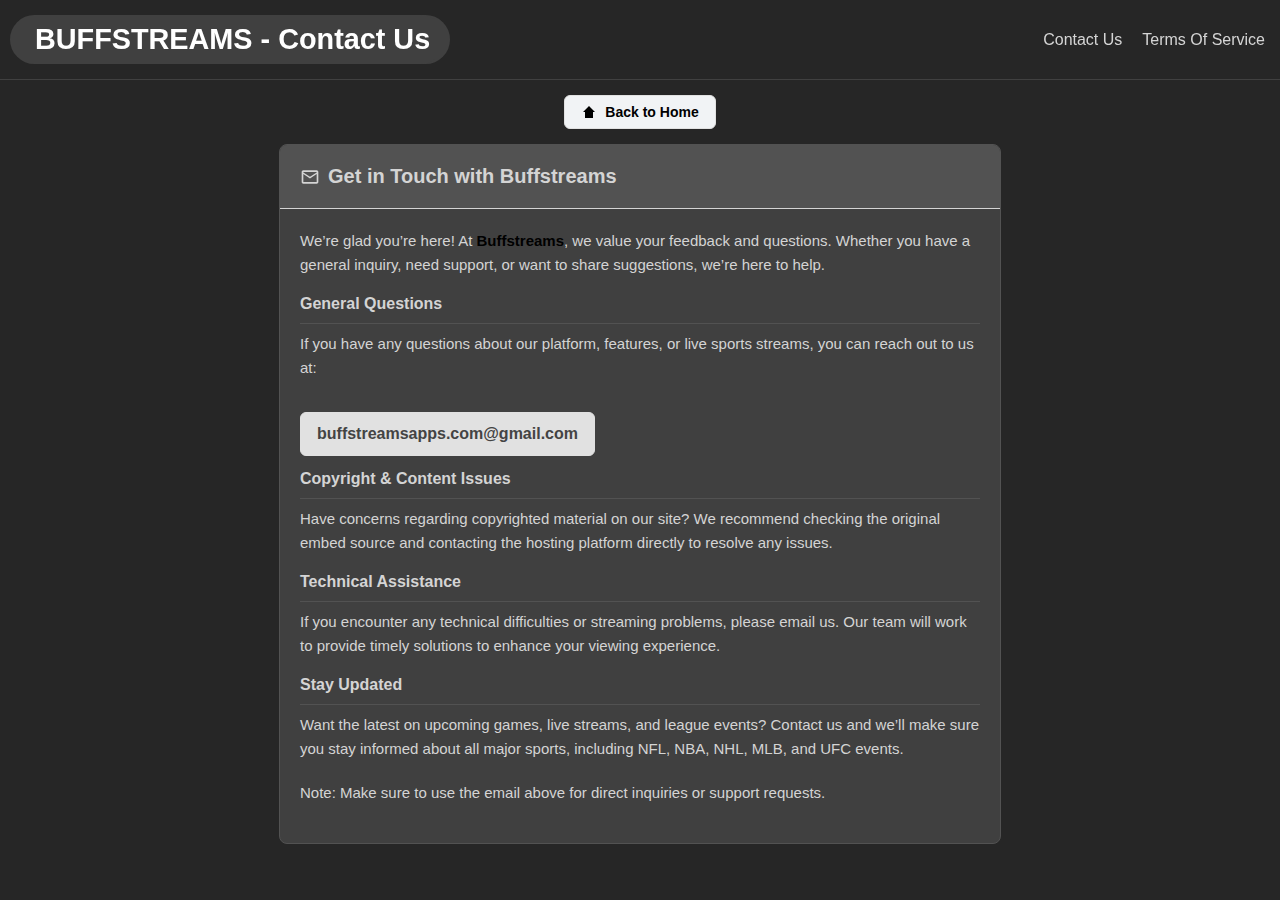
<file: contact/index.html>
<!DOCTYPE html>
<html lang="en">

<head>
    <meta charset="UTF-8" />
    <meta name="viewport" content="width=device-width, initial-scale=1" />
    <title>Contact Us - Buffstreams</title>
    <meta name="description"
        content="Get in touch with the Buffstreams team for inquiries, feedback, or support. Learn how to contact us regarding live sports streaming including NFL, NBA, MLB, NHL, and UFC events.">
    <meta name="keywords"
        content="Buffstreams contact, sports streaming support, live sports inquiries, NFL streaming help, NBA questions, MLB assistance, NHL support, UFC contact">
    <meta name="author" content="Buffstreams Team" />
    <link rel="icon" type="image/png" sizes="512x512" href="/buffstreams.png">
    <link rel="stylesheet" href="/style.css">
</head>

<body>

    <header class="site-header">
        <div class="site-container">
            <a href="/" target="_blank" class="logo">BUFFSTREAMS - Contact Us</a>
            <nav class="nav-menu">
                <a href="/contact">Contact Us</a>
                <a href="/terms-of-service/">Terms Of Service</a>
            </nav>
        </div>
    </header>

    <a href="/" class="back-home">
        <svg xmlns="http://www.w3.org/2000/svg" viewBox="0 0 24 24">
            <path d="M3 12l9-9 9 9h-3v9h-12v-9h-3z" />
        </svg>
        Back to Home
    </a>

    <div class="contact-card">
        <div class="contact-header">
            <svg xmlns="http://www.w3.org/2000/svg" viewBox="0 0 24 24">
                <path d="M20 4H4C2.897 4 2 4.897 2 6v12c0 
        1.103.897 2 2 2h16c1.103 0 2-.897 
        2-2V6c0-1.103-.897-2-2-2zm0 
        2v.511l-8 5.333-8-5.333V6h16zM4 
        18V8.489l8 5.333 8-5.333V18H4z" />
            </svg>
            <div class="heading">Get in Touch with Buffstreams</div>
        </div>

        <div class="contact-body">
            <p>We’re glad you’re here! At <strong>Buffstreams</strong>, we value your feedback and questions. Whether you have a general inquiry, need support, or want to share suggestions, we’re here to help.</p>

            <div class="section-title1">General Questions</div>
            <p>If you have any questions about our platform, features, or live sports streams, you can reach out to us at:</p>

            <div class="email-box">
                <a href="mailto:buffstreamsapps.com@gmail.com">buffstreamsapps.com@gmail.com</a>
            </div>

            <div class="section-title1">Copyright & Content Issues</div>
            <p>Have concerns regarding copyrighted material on our site? We recommend checking the original embed source and contacting the hosting platform directly to resolve any issues.</p>

            <div class="section-title1">Technical Assistance</div>
            <p>If you encounter any technical difficulties or streaming problems, please email us. Our team will work to provide timely solutions to enhance your viewing experience.</p>

            <div class="section-title1">Stay Updated</div>
            <p>Want the latest on upcoming games, live streams, and league events? Contact us and we’ll make sure you stay informed about all major sports, including NFL, NBA, NHL, MLB, and UFC events.</p>

            <p class="note">Note: Make sure to use the email above for direct inquiries or support requests.</p>
        </div>
    </div>

</body>

</html>
</file>
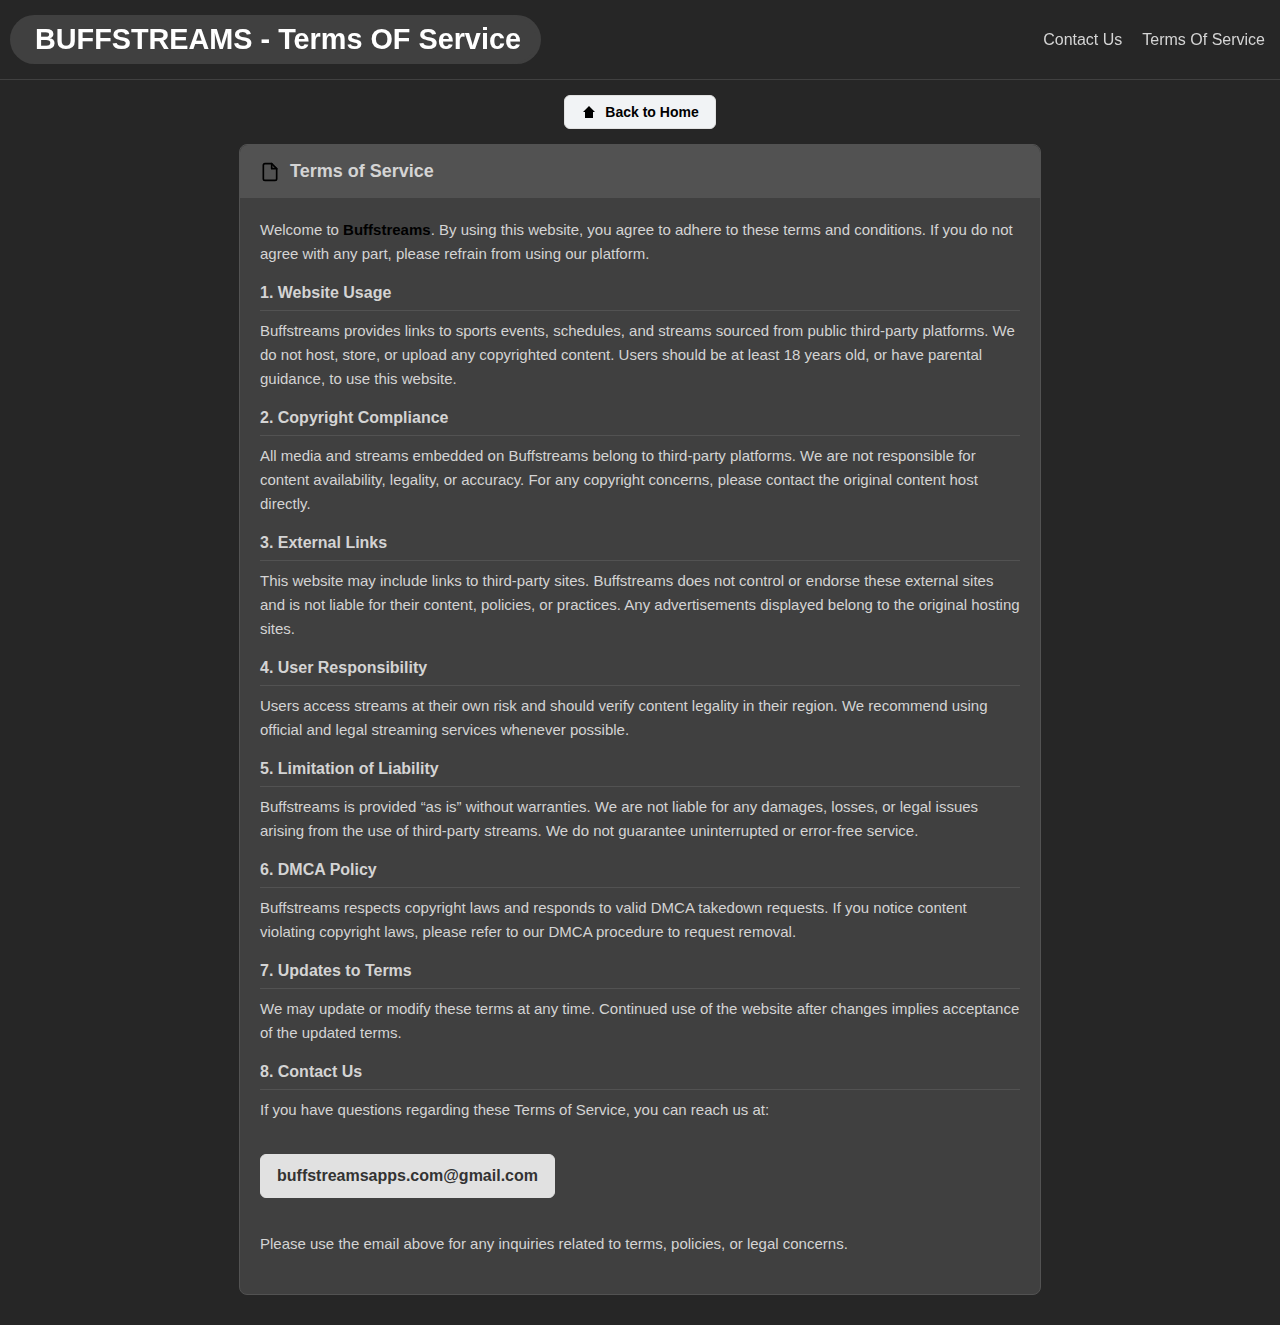
<file: terms-of-service/index.html>
<!DOCTYPE html>
<html lang="en">

<head>
    <meta charset="UTF-8" />
    <meta name="viewport" content="width=device-width, initial-scale=1" />
    <title>Terms of Service - Buffstreams</title>
    <link rel="stylesheet" href="/style.css">
    <link rel="icon" type="image/png" sizes="512x512" href="/buffstreams.png">
</head>

<body>

    <header class="site-header">
        <div class="site-container">
            <a href="/" target="_blank" class="logo">BUFFSTREAMS - Terms OF Service</a>
            <nav class="nav-menu">
                <a href="/contact">Contact Us</a>
                <a href="/terms-of-service/">Terms Of Service</a>
            </nav>
        </div>
    </header>

    <!-- Back Home Button -->
    <a href="/" class="back-home">
        <svg xmlns="http://www.w3.org/2000/svg" viewBox="0 0 24 24">
            <path d="M3 12l9-9 9 9h-3v9h-12v-9h-3z" />
        </svg>
        Back to Home
    </a>

    <!-- Terms of Service Card -->
    <div class="terms-card">
        <div class="terms-header">
            <svg xmlns="http://www.w3.org/2000/svg" width="20" height="20" viewBox="0 0 24 24" fill="none" stroke="#000"
                stroke-width="2" stroke-linecap="round" stroke-linejoin="round">
                <path d="M14 2H6a2 2 0 0 0-2 2v16a2 2 0 0 0 2 2h12a2 2 0 0 0 2-2V8z" />
                <polyline points="14 2 14 8 20 8" />
            </svg>
            Terms of Service
        </div>

        <div class="terms-body">
            <p>Welcome to <strong>Buffstreams</strong>. By using this website, you agree to adhere to these terms and conditions. If you do not agree with any part, please refrain from using our platform.</p>

            <div class="section-title2">1. Website Usage</div>
            <p>Buffstreams provides links to sports events, schedules, and streams sourced from public third-party platforms. We do not host, store, or upload any copyrighted content. Users should be at least 18 years old, or have parental guidance, to use this website.</p>

            <div class="section-title2">2. Copyright Compliance</div>
            <p>All media and streams embedded on Buffstreams belong to third-party platforms. We are not responsible for content availability, legality, or accuracy. For any copyright concerns, please contact the original content host directly.</p>

            <div class="section-title2">3. External Links</div>
            <p>This website may include links to third-party sites. Buffstreams does not control or endorse these external sites and is not liable for their content, policies, or practices. Any advertisements displayed belong to the original hosting sites.</p>

            <div class="section-title2">4. User Responsibility</div>
            <p>Users access streams at their own risk and should verify content legality in their region. We recommend using official and legal streaming services whenever possible.</p>

            <div class="section-title2">5. Limitation of Liability</div>
            <p>Buffstreams is provided “as is” without warranties. We are not liable for any damages, losses, or legal issues arising from the use of third-party streams. We do not guarantee uninterrupted or error-free service.</p>

            <div class="section-title2">6. DMCA Policy</div>
            <p>Buffstreams respects copyright laws and responds to valid DMCA takedown requests. If you notice content violating copyright laws, please refer to our DMCA procedure to request removal.</p>

            <div class="section-title2">7. Updates to Terms</div>
            <p>We may update or modify these terms at any time. Continued use of the website after changes implies acceptance of the updated terms.</p>

            <div class="section-title2">8. Contact Us</div>
            <p>If you have questions regarding these Terms of Service, you can reach us at:</p>

            <div class="email-boxs">
                <a href="mailto:buffstreamsapps.com@gmail.com">buffstreamsapps.com@gmail.com</a>
            </div>

            <p class="note">Please use the email above for any inquiries related to terms, policies, or legal concerns.</p>
        </div>
    </div>

</body>

</html>
</file>
<file: style.css>
* { margin: 0%; padding: 0%; } body { background-color: #262626; display: flex; flex-direction: column; min-height: 100vh; font-family: 'Segoe UI', Tahoma, Geneva, Verdana, sans-serif; margin: 0%; padding: 0%; } .site-container { max-width: 1300px; margin: 0 auto; padding: 15px 15px; display: flex; align-items: center; justify-content: space-between; } .site-header { border-bottom: 1px solid #404040; position: sticky; top: 0; z-index: 999; backdrop-filter: blur(10px); /* blur effect */ -webkit-backdrop-filter: blur(10px); /* for Safari */ } .site-header .logo { font-size: 1.8rem; font-weight: 700; color: white; background: #404040; padding: 8px 20px; display: inline-block; position: relative; z-index: 1; border-radius: 50px; /* agar thoda rounded corner chahiye */ } .site-header .logo::before { content: ""; position: absolute; top: 0; left: -5px; width: 100%; height: 100%; background: #404040; z-index: -1; border-radius: 50px; } /* Mobile screens */ @media (max-width: 600px) { .logo-container { justify-content: center; /* center align for small screens */ gap: 10px; } .logo-item img { width: 60px; /* smaller size for mobile */ height: 60px; object-fit: contain; /* image pura visible rahe */ border-radius: 10px; } .logo-item span { font-size: 12px; /* thoda chhota text */ } } .nav-menu { display: flex; gap: 20px; } .nav-menu a { color: #d4d4d4; text-decoration: none; font-size: 1rem; font-weight: 500; transition: color 0.3s ease; } .nav-menu a:hover { color: #f5f5f4; } /* header */ .navbar { background-color: #f8f9fa; border-bottom: 1px solid #e5e5e5; padding-top: .8rem; padding-bottom: .8rem; } .navbar-brand { font-weight: bold; font-size: 1.5rem; } .navbar-nav .nav-link { font-weight: 500; } /* layout */ .content-wrapper { display: flex; justify-content: center; gap: 20px; max-width: 1500px; margin: 40px auto; flex: 1; width: 100%; } .main-content { flex: 1; max-width: 1350px; } .sidebar { width: 300px; } .league-box { border: 1px solid #525252; background-color: #404040; border-radius: 25px; padding: 15px; margin-bottom: 20px; } .league-item { display: flex; align-items: center; justify-content: flex-start; margin-bottom: 8px; padding: 6px 10px; border-radius: 5px; border: 1px solid #737373; background-color: #525252; transition: background-color .2s; cursor: pointer; font-weight: 600; color: #d4d4d4; } .league-item:hover { background-color: #737373; } .league-item img { height: 28px; width: 28px; object-fit: contain; background-color: #f1f3f5; border-radius: 4px; padding: 2px; margin-right: 8px; } /* match section */ .league-section { border: 1px solid #525252; background-color: #404040; border-radius: 25px; padding: 20px; margin-bottom: 25px; } .league-section h3 img { height: 30px; width: auto; margin-right: 10px; } .league-title { display: flex; align-items: center; font-size: 1.4rem; font-weight: 600; margin-bottom: 15px; color: #d4d4d4; } .league-title img { width: 35px; height: 35px; object-fit: contain; } .league-title span { display: inline-block; color: #d4d4d4; } .article-box { background-color: #f1f3f5; border: 1px solid #e1e1e1; border-radius: 5px; padding: 20px; margin-top: -10px; } .article-title { font-size: 1.5rem; font-weight: 600; margin-bottom: 15px; color: #333; } .article-content p { font-size: 1rem; line-height: 1.6; color: #555; margin-bottom: 12px; } .top-league { font-size: 15px; font-weight: 600; margin-bottom: 10px; color: #d4d4d4; } /* Left Sidebar Container */ .sidebar-left { width: 300px; /* adjust width as needed */ display: flex; flex-direction: column; gap: 20px; /* space between boxes */ } /* Each Box */ .sidebar-left .sidebar-box { border: 1px solid #525252; background-color: #404040; border-radius: 25px; padding: 15px; } .sidebar-left .sidebar-box h4 { margin: 0 0 10px; font-size: 1rem; font-weight: 600; color: #333; } /* List inside box */ .sidebar-left .sidebar-list { list-style: none; padding: 0; margin: 0; } .sidebar-left .sidebar-list li { margin-bottom: 8px; } .sidebar-left .sidebar-list li a { text-decoration: none; color: #555; font-size: 0.95rem; display: block; padding: 5px 8px; border-radius: 4px; transition: background-color .2s; } .sidebar-left .sidebar-list li a:hover { background-color: #e9ecef; color: #000; } /* MOBILE CSS – applies below 768px */ @media (max-width: 768px) { /* Header container stacks vertically */ .site-container { flex-direction: column; align-items: flex-start; gap: 10px; } /* Logo bigger / centered on mobile */ .site-header .logo { font-size: 1.6rem; text-align: center; width: 100%; margin-bottom: 5px; } /* Nav menu stacked under logo */ .nav-menu { width: 100%; justify-content: center; flex-wrap: wrap; gap: 10px; } .nav-menu a { font-size: 0.95rem; padding: 5px 10px; } /* Logos row horizontally scrollable on mobile */ .logos-row { display: flex; flex-wrap: nowrap; /* no wrapping */ overflow-x: auto; /* horizontal scroll */ -webkit-overflow-scrolling: touch; gap: 12px; padding: 10px 0; } .logos-row img { height: 40px; /* slightly smaller logos */ flex: 0 0 auto; /* keep width for scroll */ } } /* 📱 Mobile & Tablet Responsive CSS */ @media (max-width: 991px) { /* Content wrapper full width stacked */ .content-wrapper { flex-direction: column; align-items: stretch; gap: 15px; margin: 0 auto; padding: 0 10px; max-width: 100%; } .main-content, .sidebar, .sidebar-left { width: 95%; max-width: 95%; } /* League section narrower padding */ .league-section { padding: 15px; } /* Match row now stacks time/watch below teams */ .match-row { flex-direction: column; align-items: flex-start; gap: 6px; width: 90.5%; cursor: pointer; } /* First line: teams + VS */ .match-team, .match-vs { display: inline-flex; align-items: center; } .match-team img { height: 24px; margin-right: 4px; } /* Second line: time + watch button full width under */ .match-info { display: flex; justify-content: space-between; align-items: center; width: 100%; margin-left: 0; gap: 8px; } .match-time { font-size: 0.85rem; } .watch-btn { background-color: #007bff; color: #fff; font-size: 0.85rem; font-weight: 500; padding: 6px 14px; border-radius: 5px; text-decoration: none; display: inline-block; transition: background-color 0.2s ease; } .watch-btn:hover { background-color: #0056b3; } /* League title smaller */ .league-title { font-size: 1.2rem; } .league-title img { width: 28px; height: 28px; margin-right: 8px; } /* League items shrink */ .league-item { padding: 5px 8px; } .league-item img { height: 20px; width: 20px; } } @media (max-width: 576px) { /* All boxes full width single column */ .sidebar-left .sidebar-box { flex: 1 1 100%; margin-top: 20px; } /* Watch button full width */ .watch-btn { width: 100%; text-align: center; } } footer.site-footer { padding: 15px 0 24px; color: #333; border-top: 1px solid #525252; background-color: #404040; text-align: center; color: #d4d4d4; } .footer-inner { display: flex; gap: 20px; align-items: flex-start; justify-content: space-between; flex-wrap: wrap; max-width: 1200px; margin: 0 auto; padding: 0 16px; } .footer-brand { min-width: 220px; display: flex; gap: 12px; align-items: center; color: #d4d4d4; font-weight: 600; } .footer-brand .logo { width: 40px; height: 40px; border-radius: 8px; display: grid; place-items: center; background: #525252; color: #d4d4d4; font-weight: 600; font-size: 16px; } .footer-brand .brand-name { font-size: 1rem; font-weight: 600; margin-bottom: 4px; } .footer-brand .desc { text-align: start; font-size: 0.95rem; color: #d4d4d4; max-width: 420px; line-height: 1.4; font-weight: 600; } .top-sites { display: flex; gap: 14px; flex-wrap: wrap; align-items: flex-start; max-width: 900px; justify-content: center; margin-top: 12px; } .site-pill { padding: 8px 12px; border-radius: 10px; font-weight: 700; font-size: 0.88rem; border: 1px solid #e4e4e4; background-color: #ffffff; transition: all .12s ease; color: #d4d4d4; text-decoration: none; } .site-pill:hover { transform: scale(1.03); color: black; } .footer-credits { margin-top: 18px; width: 100%; color: #d4d4d4; font-size: 0.88rem; line-height: 1.4; } /* Responsive tweaks */ @media (max-width: 768px) { .footer-inner { flex-direction: column; align-items: center; text-align: center; } .footer-brand { justify-content: center; text-align: center; } .footer-brand .desc { text-align: center; } } /* visually hidden helper for accessibility */ .visually-hidden { position: absolute !important; height: 1px; width: 1px; overflow: hidden; clip: rect(1px, 1px, 1px, 1px); white-space: nowrap; /* added line */ } /* container */ .search-box { width: 100%; max-width: 920px; /* control width; change as needed */ margin: 12px 0; margin-top: 0px; /* spacing */ } /* inner (icon + input) */ .search-inner { display: flex; align-items: center; gap: 10px; border: 1px solid #525252; background-color: #404040; padding: 8px 12px; border-radius: 10px; transition: border-color .15s ease, box-shadow .15s ease; } /* icon */ .search-icon { width: 20px; height: 20px; color: #9aa3ad; /* subtle gray */ flex-shrink: 0; } /* input */ .search-input { border: none; outline: none; background: transparent; font-size: 0.95rem; color: #d4d4d4; width: 100%; -webkit-appearance: none; -moz-appearance: none; } /* placeholder color */ .search-input::placeholder { color: #9aa3ad; } /* Responsive tweak (smaller screens) */ @media (max-width: 576px) { .search-box { max-width: 100%; } .search-icon { width: 18px; height: 18px; } .search-inner { padding: 7px 10px; border-radius: 6px; } .search-input { font-size: 0.92rem; } } .match-row { display: flex; align-items: center; justify-content: space-between; background: #525252; border: 1px solid #737373; padding: 10px 15px; margin-bottom: 10px; border-radius: 8px; cursor: pointer; transition: background 0.2s, transform 0.2s; gap: 15px; color: #d4d4d4; font-weight: 600; } .match-row:hover { background: #737373; } .league-logo { width: 32px; height: 32px; border-radius: 8px; background-color: #d4d4d4; padding: 6px; object-fit: contain; display: flex; align-items: center; justify-content: center; } .match-team { display: flex; align-items: center; gap: 5px; min-width: 150px; } .match-team img { width: 35px; height: 35px; border-radius: 50%; } .match-vs { font-weight: 600; font-size: 16px; min-width: 30px; text-align: center; color: #555; } .match-info { font-size: 14px; color: #d4d4d4; display: flex; flex-direction: column; min-width: 200px; text-align: right; } .match-info small { display: block; } .match-location { font-size: 13px; color: #d4d4d4; margin-top: 5px; } @media(max-width: 768px) { .match-row { flex-wrap: wrap; justify-content: flex-start; } .match-info { text-align: left; margin-left: auto; } } .league-poster { width: 100%; /* poster box ke width ke barabar */ height: auto; display: block; border-radius: 10px; object-fit: cover; } .uncoming { color: black; font-size: 18px; font-weight: 600; margin-bottom: 10px; } /* Mobile Responsive Scroll */ @media (max-width: 768px) { .logos-row { flex-wrap: nowrap; /* ek line me */ overflow-x: auto; /* side scroll enable */ justify-content: flex-start; padding: 15px 10px; gap: 12px; /* gap thoda kam */ scroll-behavior: smooth; } .logo-item { flex: 0 0 auto; /* shrink na ho */ width: 70px; /* thoda aur compact */ padding: 10px 12px; } .logo-item img { height: 35px; /* image thodi chhoti */ margin-bottom: 4px; } .logo-item span { font-size: 11px; /* text chhota */ } .logos-row { -ms-overflow-style: none; /* IE & Edge */ scrollbar-width: none; /* Firefox */ } } @media (max-width: 768px) { .site-header .logo { font-size: 1.2rem; padding: 6px 14px; max-width: 80%; /* width control mobile par */ text-align: center; } } @media (max-width: 480px) { .site-header .logo { font-size: 1rem; padding: 5px 12px; max-width: 75%; /* aur chhoti screen ke liye */ } } h1, h2, h3 { color: black; font-weight: 600; } h1 { font-size: 2rem; margin-bottom: 15px; } h2 { font-size: 1.6rem; margin-top: 25px; margin-bottom: 15px; } h3 { font-size: 1.3rem; margin-top: 20px; margin-bottom: 10px; } p { margin-bottom: 15px; } ul { margin-left: 20px; margin-bottom: 15px; } li { margin-bottom: 10px; } strong { color: #000; font-weight: 600; } /* Back Home Button */ .back-home { display: inline-flex; align-items: center; gap: 8px; padding: 8px 16px; border: 1px solid #e1e1e1; background-color: #f1f3f5; border-radius: 6px; color: black; text-decoration: none; font-size: 14px; font-weight: 600; margin-bottom: 32px; transition: background 0.3s, border 0.3s; margin: 15px auto; } .back-home:hover { background-color: #e1e1e1; } .back-home svg { width: 16px; height: 16px; fill: black; } .contact-card { border: 1px solid #525252; background-color: #404040; border-radius: 8px; max-width: 720px; width: 100%; overflow: hidden; margin: 0px auto; } .contact-header { display: flex; align-items: center; gap: 8px; font-size: 20px; font-weight: 600; color: black; padding: 20px; border-bottom: 1px solid #d4d4d4; background-color: #525252; } .contact-header svg { width: 20px; height: 20px; fill: #d4d4d4; } .contact-body { padding: 20px; } .contact-body p { font-size: 15px; line-height: 1.6; margin-bottom: 18px; color: #d4d4d4; } .section-title1 { font-size: 16px; font-weight: 600; margin-bottom: 8px; color: #d4d4d4; border-bottom: 1px solid #525252; padding-bottom: 10px; } .email-box { border: 1px solid #e1e1e1; background-color: #e1e1e1; border-radius: 6px; padding: 12px 16px; margin: 14px 0; display: inline-block; } .email-box a { color: #444; font-weight: 600; text-decoration: none; background-color: #e1e1e1; } .heading { color: #d4d4d4; } .note { font-size: 13px; color: #d4d4d4; margin-top: 20px; } /* Terms Card */ .terms-card { border: 1px solid #525252; background-color: #404040; border-radius: 8px; max-width: 800px; width: 100%; overflow: hidden; margin: 0px auto; margin-bottom: 30px; } .terms-header { display: flex; align-items: center; gap: 10px; font-size: 18px; font-weight: 600; color: #d4d4d4; padding: 16px 20px; background-color: #525252; border-top-left-radius: 8px; border-top-right-radius: 8px; } .terms-header svg { width: 20px; height: 20px; color: #d4d4d4; } .terms-body { padding: 20px; } .terms-body p { font-size: 15px; line-height: 1.6; margin-bottom: 18px; color: #d4d4d4; } .section-title2 { font-size: 16px; font-weight: 600; margin-top: 18px; margin-bottom: 8px; color: #d4d4d4; border-bottom: 1px solid #525252; padding-bottom: 8px; } .email-boxs { border: 1px solid #e1e1e1; background-color: #e1e1e1; border-radius: 6px; padding: 12px 16px; margin: 14px 0; display: inline-block; } .email-boxs a { color: #333; font-weight: 600; text-decoration: none; } .note { font-size: 13px; color: #666; margin-top: 20px; } .logo { font-size: 2rem; font-weight: 700; color: #ff4c60; text-decoration: none; cursor: pointer; transition: transform 0.3s ease; } .fight-poster-container { max-width: 900px; margin: 40px auto 10px; text-align: center; width: 100%; } .fight-poster-container img { width: 100%; border-radius: 5px; } .fight-info { margin-top: 20px; text-align: center; color: #1e1f26; } .fight-info h1 { font-size: 2.4rem; margin-bottom: 10px; color: black; text-align: start; } .fight-info .details { font-size: 1.1rem; color: #555; margin-bottom: 6px; text-align: start; } .fight-info .venue { font-size: 1rem; color: #888; text-align: start; } .article-content2 { max-width: 850px; margin: 30px auto 60px; background: #fff; border-radius: 5px; padding: 35px 30px; background-color: #f1f3f5; border: 1px solid #e1e1e1; } .article-content2 h2 { font-size: 2rem; margin-bottom: 20px; color: #1e1f26; border-bottom: 2px solid #ff4c60; padding-bottom: 10px; } .article-content2 p { font-size: 1.05rem; margin-bottom: 18px; line-height: 1.8; color: #555; } .article-content2 a.buffstreams-btn { display: inline-flex; align-items: center; gap: 10px; background: linear-gradient(135deg, #c80000 25%, #ff0000 100%); color: #fff; text-decoration: none; padding: 14px 32px; border-radius: 12px; font-weight: 700; margin-top: 20px; transition: all 0.3s ease; font-size: 1.05rem; box-shadow: 0 6px 20px rgba(0, 0, 0, 0.25); } .article-content2 a.buffstreams-btn:hover { transform: translateY(-3px) scale(1.02); } .read-time { font-size: 0.95rem; color: #888; margin-top: 25px; font-style: italic; } .social-share { margin-top: 25px; display: flex; justify-content: center; gap: 15px; } .social-share a { display: inline-flex; align-items: center; justify-content: center; width: 45px; height: 45px; border-radius: 50%; background: #1e1f26; color: #fff; font-size: 1.2rem; text-decoration: none; transition: all 0.3s; } .social-share a:hover { transform: scale(1.15); background: #ff4c60; color: #fff; } @media(max-width:768px) { .site-header { font-size: 1.8rem; padding: 18px; } .fight-info h1 { font-size: 1.9rem; } .fight-poster-container img { max-width: 100%; } .article-content { padding: 25px 20px; } .article-content h2 { font-size: 1.7rem; } } main { max-width: 1200px; width: 100%; margin: auto; padding: 40px 20px; display: flex; flex-direction: column; gap: 40px; } /* ---------- Match Hero Card ---------- */ .match-hero { position: relative; border-radius: 24px; overflow: hidden; border: 1px solid #525252; background-color: #404040; padding: 50px 30px; text-align: center; color: #d4d4d4; } .match-hero::before { content: ""; position: absolute; top: -50%; left: -50%; width: 200%; height: 200%; animation: pulse 6s infinite alternate; } @keyframes pulse { from { transform: scale(1); } to { transform: scale(1.2); } } .league-tag { display: inline-flex; align-items: center; gap: 10px; padding: 8px 18px; border-radius: 30px; font-size: 14px; font-weight: 600; text-transform: uppercase; color: #d4d4d4; margin-bottom: 20px; position: relative; z-index: 2; } .league-tag img { width: 28px; height: 28px; border-radius: 50%; } .match-title { font-size: 34px; font-weight: 800; color: #d4d4d4; margin: 10px 0 40px; position: relative; z-index: 2; } .team-vs { display: flex; align-items: center; justify-content: space-around; gap: 20px; position: relative; z-index: 2; color: #d4d4d4; } .team-card { text-align: center; flex: 1; } .team-card img { width: 100px; height: 100px; border-radius: 50%; border: 4px solid #334155; margin-bottom: 12px; background: #111; } .team-card span { display: block; font-size: 20px; font-weight: 700; } .vs-badge { font-size: 24px; font-weight: 800; background-color: #525252; color: #d4d4d4; padding: 10px 20px; border-radius: 50px; } .streams-table { width: 100%; border-radius: 10px; border: 1px solid #000000; /* black border */ background-color: #2d2d2d; overflow: hidden; border-collapse: separate; /* rounded corners fix */ border-spacing: 0; } /* Header */ .streams-table thead { background-color: #3e3e3e; } .streams-table th { padding: 14px 16px; text-align: center; font-size: 14px; color: #ffffff; text-transform: uppercase; font-weight: 600; letter-spacing: 0.5px; border-bottom: 1px solid #000000; /* black border */ } /* Rows */ .streams-table tbody tr { background-color: #5a5a5a; transition: background 0.3s; } .streams-table tbody tr:hover { background-color: #6f6f6f; } /* Table cells */ .streams-table td { padding: 14px 16px; text-align: center; font-size: 15px; color: #ffffff; border-bottom: 1px solid #000000; /* black border between rows */ border-right: 1px solid #000000; /* black border between columns */ } /* Remove right border on last cell of each row */ .streams-table td:last-child { border-right: none; } /* Remove bottom border on last row */ .streams-table tbody tr:last-child td { border-bottom: none; } /* Links inside the table */ .stream-link { color: #ffffff; /* white */ font-weight: 600; text-decoration: none; transition: color 0.3s; } .stream-link:hover { color: #0ea5e9; /* blue hover */ text-decoration: underline; } .other { color: #d4d4d4; font-size: 25px; font-weight: 600; margin-bottom: -10px; margin-top: -10px; } .hero { max-width: 1200px; margin: 40px auto; padding: 0 20px; } .hero-card { position: relative; border-radius: 20px; height: 550px; overflow: hidden; box-shadow: 0 12px 35px rgba(0, 0, 0, 0.25); transition: transform 0.4s ease; } .hero-card:hover { transform: scale(1.02); } .hero-card img { width: 100%; height: 100%; object-fit: cover; transition: transform 0.45s ease-in-out; } .hero-card:hover img { transform: scale(1.08); } .hero-content { position: absolute; bottom: 40px; left: 40px; max-width: 600px; color: #fff; text-shadow: 0 4px 10px rgba(0, 0, 0, 0.7); } .hero-content h1 { font-size: 3rem; margin: 0 0 15px 0; color: white; } .hero-content p { font-size: 1.2rem; margin-bottom: 20px; opacity: 0.95; } .read-more-btn { display: inline-flex; align-items: center; gap: 8px; background: linear-gradient(135deg, #ff4c60, #e03e53); color: #fff; text-decoration: none; padding: 14px 28px; border-radius: 14px; font-weight: 700; transition: all 0.35s ease; font-size: 1.05rem; box-shadow: 0 6px 15px rgba(0, 0, 0, 0.2); } .read-more-btn:hover { background: linear-gradient(135deg, #e03e53, #c93044); transform: translateY(-4px) scale(1.02); box-shadow: 0 12px 20px rgba(0, 0, 0, 0.3); } .read-more-btn svg { width: 22px; height: 22px; stroke-width: 2.2; transition: transform 0.3s; } .read-more-btn:hover svg { transform: translateX(4px) rotate(5deg); } /* Blog Section */ .section-title { max-width: 1200px; margin: 20px auto 15px; padding: 0 20px; font-size: 1.8rem; font-weight: 700; color: #1e1f26; } .blog-container { max-width: 800px; margin: 0 auto 60px auto; padding: 0 20px; display: grid; grid-template-columns: repeat(auto-fit, minmax(280px, 1fr)); gap: 30px; } .blog-card { background: #fff; border-radius: 16px; overflow: hidden; display: flex; flex-direction: column; box-shadow: 0 6px 18px rgba(0, 0, 0, 0.1); transition: all 0.35s ease; } .blog-card:hover { transform: translateY(-4px); box-shadow: 0 12px 28px rgba(0, 0, 0, 0.2); } .blog-card img { width: 100%; height: 200px; object-fit: cover; transition: transform 0.35s ease; } .blog-card:hover img { transform: scale(1.07); } .blog-content { padding: 20px; display: flex; flex-direction: column; flex: 1; } .blog-content h3 { font-size: 1.2rem; font-weight: 700; margin: 0 0 12px 0; color: #1e1f26; transition: color 0.25s; } .blog-card:hover .blog-content h3 { color: #ff4c60; } .blog-content p { font-size: 1rem; color: #555; margin-bottom: auto; } .blog-content .read-more-btn { margin-top: 18px; align-self: flex-start; font-size: 0.95rem; padding: 10px 20px; border-radius: 12px; } /* ========== Responsive CSS ========== */ /* Tablets (max-width: 991px) */ @media (max-width: 991px) { .hero-card { height: 400px; border-radius: 16px; } .hero-content { bottom: 25px; left: 25px; max-width: 90%; } .hero-content h1 { font-size: 2.2rem; } .hero-content p { font-size: 1rem; } .read-more-btn { padding: 12px 24px; font-size: 1rem; } .blog-container { gap: 20px; } .blog-card img { height: 180px; } .blog-content h3 { font-size: 1.05rem; } } /* Mobile (max-width: 600px) */ @media (max-width: 600px) { .hero { margin: 20px auto; padding: 0 15px; } .hero-card { height: 300px; border-radius: 14px; } .hero-content { bottom: 20px; left: 20px; } .hero-content h1 { font-size: 1.8rem; line-height: 1.2; } .hero-content p { font-size: 0.9rem; margin-bottom: 15px; } .read-more-btn { padding: 10px 18px; font-size: 0.9rem; } .blog-container { grid-template-columns: 1fr; /* single column */ gap: 20px; } .blog-card img { height: 160px; } .blog-content { padding: 16px; } .blog-content h3 { font-size: 1rem; } .blog-content p { font-size: 0.9rem; } } .container2 { display: flex; justify-content: center; padding: 30px 15px } .content-box2 { border-radius: 12px; max-width: 1200px; width: 100%; display: flex; padding: 20px; gap: 20px; border: 1px solid #222; background: oklch(0.205 0 0); } .main-content1 { flex: 0 0 70% } .ad-center { display: flex; justify-content: center; margin: 10px 0 } .iframe-container { position: relative; width: 100%; padding-top: 56.25%; border-radius: 10px; overflow: hidden; margin: 15px 0 } .iframe-container iframe { position: absolute; top: 0; left: 0; width: 100%; height: 100%; border: none; border-radius: 10px } .sidebar7 { flex: 0 0 30%; display: flex; flex-direction: column; gap: 20px } .sidebar7 .ad { width: 100%; overflow: hidden } @media(max-width:768px) { .container2 { flex-direction: column; padding: 10px } .content-box2 { flex-direction: column; padding: 10px; align-items: center } .main-content, .sidebar { width: 100% } .sidebar { flex-direction: column; align-items: center; gap: 20px; margin-top: 20px } .sidebar2 .ad { width: 100%; max-width: 100% } .ad-center { justify-content: center; margin: 10px 0 } .iframe-container { width: 100%; padding-top: 56.25% } }
</file>
